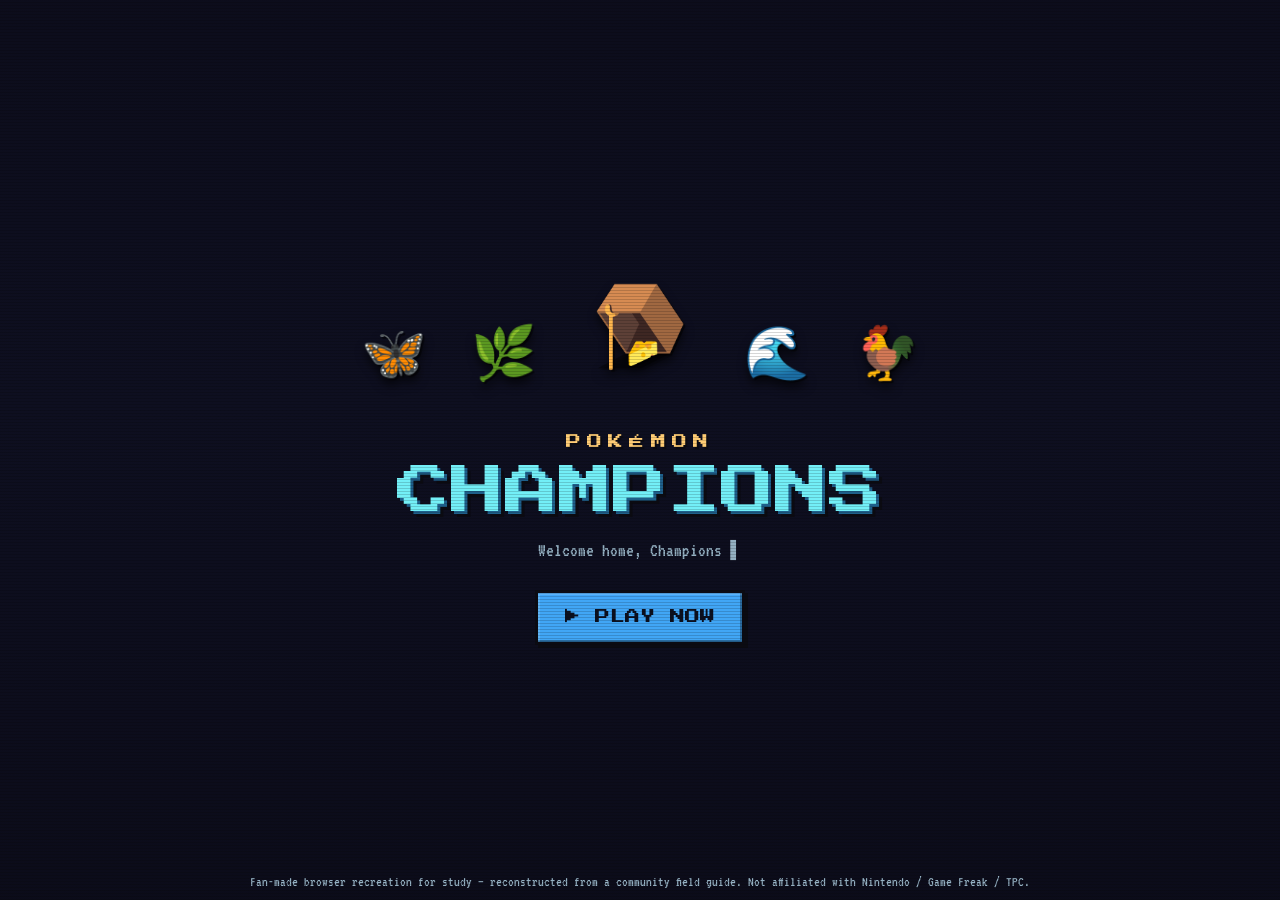
<file: index.html>
<!DOCTYPE html>
<html lang="en">
<head>
  <meta charset="UTF-8">
  <meta name="viewport" content="width=device-width, initial-scale=1.0, maximum-scale=1.0, user-scalable=no, viewport-fit=cover">
  <title>Pokémon Champions — Browser Recreation</title>
  <meta name="theme-color" content="#0f0f1b">
  <meta name="mobile-web-app-capable" content="yes">
  <meta name="apple-mobile-web-app-capable" content="yes">
  <meta name="apple-mobile-web-app-status-bar-style" content="black-translucent">
  <meta name="apple-mobile-web-app-title" content="Champions">
  <link rel="manifest" href="manifest.webmanifest">
  <link rel="apple-touch-icon" href="icon.svg">
  <link rel="preconnect" href="https://fonts.googleapis.com">
  <link rel="preconnect" href="https://fonts.gstatic.com" crossorigin>
  <link href="https://fonts.googleapis.com/css2?family=Press+Start+2P&family=VT323&display=swap" rel="stylesheet">
  <link rel="stylesheet" href="css/base.css">
  <link rel="stylesheet" href="css/screens.css">
  <link rel="stylesheet" href="css/battle.css">
  <link rel="icon" href="data:image/svg+xml,<svg xmlns='http://www.w3.org/2000/svg' viewBox='0 0 100 100'><text y='.9em' font-size='90'>⚔️</text></svg>">
</head>
<body>
  <div id="frame">
    <div id="app" data-scene="boot"></div>
    <div id="veil"></div>
    <div id="toasts"></div>
  </div>
  <script type="module" src="js/main.js"></script>
</body>
</html>
</file>
<file: css/base.css>
/* ============================================================
   PIXEL / RETRO-RPG THEME  (Sweetie-16-inspired palette)
   Chunky borders, hard shadows, scanlines, pixel type.
   ============================================================ */
:root {
  --bg0: #0f0f1b;        /* near-black indigo */
  --bg1: #1a1c2c;
  --panel: #1a1c2c;
  --panel2: #24283b;
  --panel3: #2f3450;
  --line: #574b67;       /* dusty violet frame */
  --edge: #0b0b12;       /* hard outline */
  --ink: #f4f4f4;
  --dim: #94b0c2;
  --neon: #73eff7;       /* cyan */
  --blue: #41a6f6;
  --magenta: #d275fa;
  --gold: #ffcd75;
  --danger: #ff6973;
  --ok: #38b764;
  --cream: #f4f0e0;      /* classic HUD plate */
  --cream-ink: #1a1c2c;
  --font-head: 'Press Start 2P', 'Courier New', monospace;
  --font-body: 'VT323', 'Courier New', monospace;
  --shadow: 4px 4px 0 var(--edge);
  font-size: clamp(13px, 1.2vmin + 6px, 19px);
}

* { box-sizing: border-box; margin: 0; padding: 0; }
html, body { height: 100%; }
/* Mobile: kill iOS double-tap-to-zoom + text auto-inflation + rubber-band. */
html { -webkit-text-size-adjust: 100%; text-size-adjust: 100%; }
html, body { touch-action: manipulation; overscroll-behavior: none; }
body {
  background: var(--bg0);
  color: var(--ink);
  font-family: var(--font-body);
  font-size: 1.15rem;
  line-height: 1.25;
  overflow: hidden;
  image-rendering: pixelated;
}

#frame {
  position: relative;
  width: min(100vw, 178vh);
  height: min(100vh, 56.25vw);
  min-height: 100dvh;
  margin: 0 auto;
  overflow: hidden;
  background:
    repeating-linear-gradient(0deg, transparent 0 46px, rgba(115,239,247,.03) 46px 48px),
    repeating-linear-gradient(90deg, transparent 0 46px, rgba(115,239,247,.03) 46px 48px),
    var(--bg0);
}
@media (max-aspect-ratio: 1/1) { #frame { width: 100vw; height: 100dvh; } }
/* Mobile landscape (short viewport): fill the whole screen edge-to-edge — drop
   the 16:9 letterbox so there are no black side bars. Desktop keeps 16:9.
   Also shrink the whole rem-based UI (font-size drives every rem: sprites,
   buttons, HUD, text) proportionally to the viewport height, so the full game
   stays visible on small screens instead of clipping. */
@media (orientation: landscape) and (max-height: 520px) {
  #frame { width: 100vw; height: 100dvh; min-height: 100dvh; }
  :root { font-size: clamp(8px, 2.9vh, 14px); }
}

/* CRT scanlines over everything */
#frame::after {
  content: ''; position: absolute; inset: 0; z-index: 99; pointer-events: none;
  background: repeating-linear-gradient(0deg, rgba(0,0,0,.16) 0 1px, transparent 1px 3px);
  mix-blend-mode: multiply;
}

#app { position: absolute; inset: 0; display: flex; flex-direction: column; }

/* pixel-step scene wipe */
#veil {
  position: absolute; inset: 0; z-index: 90; pointer-events: none;
  background: var(--bg0);
  opacity: 0; transition: opacity 0.22s steps(5, end);
}
#veil.on { opacity: 1; pointer-events: all; }

/* ---------- type ---------- */
h1, h2, h3, .caps {
  font-family: var(--font-head);
  text-transform: uppercase;
  line-height: 1.4;
}
h1 { font-size: 1.3rem; }
h2 { font-size: 0.95rem; }
h3 { font-size: 0.72rem; color: var(--dim); letter-spacing: 0.04em; }
small, .dim { color: var(--dim); }
.gold { color: var(--gold); }
.neon { color: var(--neon); }

/* ---------- panels: chunky window boxes with notched corners ---------- */
.panel {
  background: var(--panel);
  border: 3px solid var(--line);
  outline: 3px solid var(--edge);
  box-shadow: var(--shadow), inset 0 0 0 2px var(--edge);
  clip-path: polygon(0 6px, 6px 6px, 6px 0, calc(100% - 6px) 0, calc(100% - 6px) 6px,
    100% 6px, 100% calc(100% - 6px), calc(100% - 6px) calc(100% - 6px),
    calc(100% - 6px) 100%, 6px 100%, 6px calc(100% - 6px), 0 calc(100% - 6px));
}

/* ---------- buttons ---------- */
button { font: inherit; color: inherit; cursor: pointer; border: none; background: none; -webkit-tap-highlight-color: transparent; }
.btn {
  display: inline-flex; align-items: center; justify-content: center; gap: 0.5em;
  font-family: var(--font-head); font-size: 0.68rem; text-transform: uppercase;
  background: var(--panel3);
  color: var(--ink);
  border: 3px solid var(--edge);
  box-shadow: inset 2px 2px 0 rgba(255,255,255,.14), inset -2px -2px 0 rgba(0,0,0,.35), 3px 3px 0 var(--edge);
  padding: 0.75em 1.2em;
  transition: none;
}
.btn:hover:not(:disabled) { filter: brightness(1.18); }
.btn:active:not(:disabled) { transform: translate(3px, 3px); box-shadow: inset 2px 2px 0 rgba(0,0,0,.3); }
.btn:disabled { opacity: 0.4; cursor: not-allowed; }
.btn.primary { background: var(--blue); color: #0b1020; }
.btn.gold { background: var(--gold); color: #3d2c00; }
.btn.danger { background: var(--danger); color: #33060a; }
.btn.big { font-size: 0.9rem; padding: 1em 1.8em; }
.btn.small { font-size: 0.56rem; padding: 0.6em 0.9em; }
.btn.ghost { background: var(--panel2); }

/* ---------- chips & badges ---------- */
.chip {
  display: inline-flex; align-items: center; gap: 0.4em;
  background: var(--panel2); border: 2px solid var(--edge);
  box-shadow: 2px 2px 0 var(--edge);
  padding: 0.15em 0.7em; font-size: 1rem;
}
.chip.vp { color: var(--gold); }

.type-badge {
  display: inline-block; padding: 0.14em 0.5em;
  font-family: var(--font-head); font-size: 0.5rem; text-transform: uppercase;
  color: #fff; text-shadow: 1px 1px 0 rgba(0,0,0,.7);
  border: 2px solid var(--edge); box-shadow: 2px 2px 0 rgba(0,0,0,.45);
}

/* ---------- top bar ---------- */
.topbar {
  display: flex; align-items: center; gap: 0.8rem;
  padding: 0.65rem 1.1rem;
  background: var(--panel2);
  border-bottom: 3px solid var(--edge);
  box-shadow: 0 3px 0 var(--line);
  z-index: 5;
}
.topbar h2 { font-size: 0.8rem; }
.topbar .spacer { flex: 1; }
.backbtn { font-size: 0.56rem; }

/* ---------- mon token: square pixel sprite frame ---------- */
.token {
  position: relative; display: grid; place-items: center;
  background:
    linear-gradient(135deg, var(--tk-c1, #666) 0 50%, var(--tk-c2, #444) 50% 100%);
  border: 3px solid var(--edge);
  box-shadow: inset 0 0 0 2px rgba(255,255,255,.14), 3px 3px 0 var(--edge);
  user-select: none;
  image-rendering: pixelated;
}
.token .glyph { filter: drop-shadow(2px 2px 0 rgba(0,0,0,.55)); }
.token img.art {
  position: absolute; inset: 2%; width: 96%; height: 96%;
  object-fit: contain; pointer-events: none; user-select: none;
  image-rendering: pixelated;
}
.token.mega::after {
  content: ''; position: absolute; inset: -6px;
  border: 3px dashed var(--magenta);
  animation: megapulse 1.2s steps(2) infinite;
}
@keyframes megapulse { 50% { opacity: 0.35; } }

/* ---------- classic RPG dialogue box ---------- */
.dialogue {
  position: absolute; left: 50%; bottom: 4%; transform: translateX(-50%);
  width: min(94%, 46rem); z-index: 40;
  padding: 0.9rem 1.2rem; cursor: pointer;
  background: var(--cream); color: var(--cream-ink);
  border: 3px solid var(--edge);
  outline: none;
  box-shadow: inset 0 0 0 3px var(--cream), inset 0 0 0 6px var(--cream-ink), 5px 5px 0 var(--edge);
  clip-path: none;
}
.dialogue .who {
  font-family: var(--font-head); font-size: 0.6rem; color: #7a3045;
  margin-bottom: 0.45rem; text-transform: uppercase;
}
.dialogue .txt { font-size: 1.3rem; line-height: 1.25; }
.dialogue .cue { position: absolute; right: 1rem; bottom: 0.4rem; animation: bob 0.7s steps(2) infinite; color: var(--cream-ink); }
@keyframes bob { 50% { transform: translateY(4px); } }

/* ---------- toasts ---------- */
#toasts { position: absolute; top: 4.2rem; right: 1rem; z-index: 80; display: flex; flex-direction: column; gap: 0.5rem; pointer-events: none; }
.toast {
  background: var(--panel2); border: 3px solid var(--edge);
  box-shadow: 3px 3px 0 var(--edge), inset 0 0 0 2px var(--line);
  padding: 0.5rem 1rem; font-size: 1.1rem;
  animation: toast-in 0.2s steps(3), toast-out 0.25s steps(3) 2.7s forwards;
}
@keyframes toast-in { from { transform: translateX(30px); opacity: 0; } }
@keyframes toast-out { to { transform: translateX(30px); opacity: 0; } }

/* ---------- modal ---------- */
.modal-back {
  position: absolute; inset: 0; z-index: 60;
  background: rgba(11, 11, 18, 0.8);
  display: grid; place-items: center;
  animation: fade-in 0.15s steps(3);
}
.modal { max-width: min(94%, 42rem); max-height: 88%; overflow: auto; padding: 1.2rem; }
@keyframes fade-in { from { opacity: 0; } }

/* ---------- bars: segmented pixel gauges ---------- */
.gauge {
  height: 0.85rem; background: var(--edge);
  border: 2px solid var(--edge); box-shadow: inset 0 0 0 1px var(--line);
  overflow: hidden;
}
.gauge > i {
  display: block; height: 100%;
  background:
    repeating-linear-gradient(90deg, transparent 0 5px, rgba(0,0,0,.3) 5px 7px),
    linear-gradient(180deg, var(--neon) 0 50%, var(--blue) 50% 100%);
  transition: width 0.6s steps(12, end);
}

/* scrollbars */
::-webkit-scrollbar { width: 10px; height: 10px; }
::-webkit-scrollbar-thumb { background: var(--line); border: 2px solid var(--edge); }
::-webkit-scrollbar-track { background: var(--bg0); }

.scroll { overflow-y: auto; min-height: 0; }
.row { display: flex; align-items: center; gap: 0.6rem; }
.grow { flex: 1; }

/* blinking cursor helper */
.blink { animation: blinkstep 0.9s steps(2) infinite; }
@keyframes blinkstep { 50% { opacity: 0; } }

/* ---------- mobile: rotate-to-landscape / tap-to-start gate ---------- */
/* The game is landscape; on a portrait touch screen we overlay a friendly
   start prompt. It's TRANSLUCENT + blurred so the live animated title scene
   still shows through behind it (not a blank "error" screen). Cleared
   automatically (CSS media query) once the device is landscape / full-screen. */
#mobile-gate { display: none; cursor: pointer; }
@media (orientation: portrait) and (pointer: coarse) {
  #mobile-gate {
    display: flex; position: fixed; inset: 0; z-index: 10000;
    align-items: center; justify-content: center; text-align: center; padding: 2rem;
    background: linear-gradient(180deg, rgba(8,11,26,.42), rgba(8,11,26,.6));
    -webkit-backdrop-filter: blur(5px); backdrop-filter: blur(5px);
    animation: mg-fade .4s ease;
  }
}
@keyframes mg-fade { from { opacity: 0; } }
#mobile-gate, #mobile-gate * {
  font-family: system-ui, 'Segoe UI', Roboto, sans-serif; color: #eef2fb;
  -webkit-font-smoothing: antialiased; image-rendering: auto;
}
.mg-card {
  display: flex; flex-direction: column; align-items: center; gap: 1rem; max-width: 23rem;
  padding: 2rem 2.2rem; border-radius: 22px;
  background: rgba(12,16,32,.55); border: 1px solid rgba(255,255,255,.12);
  -webkit-backdrop-filter: blur(8px); backdrop-filter: blur(8px);
  box-shadow: 0 20px 50px rgba(0,0,0,.5);
}
.mg-rot { font-size: 4rem; line-height: 1; color: #7fc4ff; animation: mg-rot 2.4s ease-in-out infinite; filter: drop-shadow(0 3px 8px rgba(0,0,0,.5)); }
@keyframes mg-rot { 0%, 50% { transform: rotate(0deg); } 72%, 100% { transform: rotate(-90deg); } }
.mg-brand { font-weight: 700; font-size: .8rem; letter-spacing: .32em; color: var(--gold, #ffcd75); text-transform: uppercase; }
.mg-title { font-weight: 800; font-size: 1.55rem; letter-spacing: .01em; text-shadow: 0 2px 12px rgba(0,0,0,.5); }
.mg-sub { font-size: 1.02rem; font-weight: 500; line-height: 1.45; opacity: .88; }
.mg-btn {
  margin-top: .5rem; font-weight: 700; font-size: 1.05rem; cursor: pointer;
  padding: .9em 1.7em; border: none; border-radius: 14px;
  background: linear-gradient(180deg, #5cc0ff, #2f8fe6); color: #04121f;
  box-shadow: 0 12px 28px rgba(47,143,230,.45);
}
.mg-btn:active { transform: translateY(1px); }
</file>
<file: css/screens.css>
/* Menu screens — pixel RPG layouts. */

/* ---------- title ---------- */
.title-scene {
  flex: 1; display: flex; flex-direction: column; align-items: center; justify-content: center;
  gap: 1.6rem; position: relative; overflow: hidden;
  background: var(--bg, none) center 30% / cover no-repeat, #12142a;
  image-rendering: pixelated;
}
/* darken the scene so the logo + buttons stay legible over the art */
.title-scene::before {
  content: ''; position: absolute; inset: 0; pointer-events: none; z-index: 0;
  background: linear-gradient(180deg, rgba(10,10,22,.72), rgba(10,10,22,.5) 45%, rgba(10,10,22,.82));
}
.title-cast .token { background: none; border: none; box-shadow: none; filter: drop-shadow(0 6px 5px rgba(0,0,0,.6)); }
.title-cast .token .art { animation: idle-bob-hub 2.6s ease-in-out infinite; }
.title-scene .skyline {
  position: absolute; inset: auto 0 0 0; height: 34%; pointer-events: none;
  background:
    linear-gradient(0deg, #29366f 0 14%, transparent 14%),
    repeating-linear-gradient(90deg,
      #24283b 0 42px, #2f3450 42px 44px, #24283b 44px 90px, transparent 90px 130px),
    linear-gradient(0deg, #1a1c2c 0 55%, transparent 55%);
}
.title-scene .skyline::after {
  content: ''; position: absolute; inset: 0;
  background: repeating-linear-gradient(90deg, transparent 0 22px, rgba(255,205,117,.25) 22px 25px, transparent 25px 61px);
  mask-image: linear-gradient(0deg, transparent 0 15%, black 15% 52%, transparent 52%);
}
.title-logo { text-align: center; z-index: 1; }
.title-logo .poke { font-family: var(--font-head); font-size: 0.9rem; letter-spacing: 0.4em; color: var(--gold); text-shadow: 2px 2px 0 var(--edge); }
.title-logo .champ {
  font-family: var(--font-head);
  font-size: clamp(1.6rem, 4.6vw, 3.2rem);
  color: var(--neon);
  text-shadow: 3px 3px 0 #1e5f8a, 6px 6px 0 var(--edge);
  margin-top: 0.4rem;
}
.title-logo .tag { color: var(--dim); margin-top: 0.8rem; font-size: 1.15rem; }
.title-buttons { display: flex; flex-direction: column; gap: 0.8rem; align-items: center; z-index: 1; }
.title-scene .credit { position: absolute; bottom: 0.5rem; font-size: 0.85rem; color: var(--dim); z-index: 1; }
.title-cast { display: flex; align-items: flex-end; gap: 0.6rem; z-index: 1; }

/* ---------- FTUE ---------- */
.ftue { flex: 1; display: flex; flex-direction: column; align-items: center; justify-content: center; gap: 1.3rem; padding: 2rem; }
.ftue input[type=text] {
  font-family: var(--font-head); font-size: 0.85rem; text-align: center; color: var(--cream-ink);
  background: var(--cream); border: 3px solid var(--edge);
  box-shadow: 4px 4px 0 var(--edge);
  padding: 0.8em 1em; width: min(90%, 24rem); outline: none;
}
.bundles { display: flex; gap: 1.1rem; flex-wrap: wrap; justify-content: center; }
.bundle { width: 17rem; padding: 1rem; cursor: pointer; text-align: center; }
.bundle:hover { filter: brightness(1.15); }
.bundle.selected { border-color: var(--gold); box-shadow: 4px 4px 0 var(--edge), inset 0 0 0 3px var(--gold); }
.bundle .lead-token { margin: 0.5rem auto; display: flex; justify-content: center; }
.bundle .members { display: flex; justify-content: center; gap: 0.35rem; margin-top: 0.7rem; flex-wrap: wrap; }
.bundle .members .token { width: 2.4rem; height: 2.4rem; font-size: 1.2rem; }

/* ---------- HUB: hero lobby (featured mon centre-stage + bottom icon nav) ---------- */
.hub {
  flex: 1; display: flex; flex-direction: column; min-height: 0; position: relative;
  background: var(--bg, none) center 30% / cover no-repeat, #12142a;
  image-rendering: pixelated;
}
.hub-hero { position: relative; flex: 1; min-height: 0; overflow: hidden; }
.hub-hero::after {
  content: ''; position: absolute; inset: 0; pointer-events: none;
  background:
    radial-gradient(130% 100% at 50% 4%, transparent 50%, rgba(8,8,20,.6)),
    linear-gradient(180deg, rgba(8,8,20,.18), rgba(8,8,20,.5));
}
.hub-hero > * { position: relative; z-index: 1; }
.hub-hero .gym-sign {
  position: absolute; top: 1rem; left: 50%; transform: translateX(-50%); z-index: 4;
  font-family: var(--font-head); font-size: 0.72rem; color: var(--gold);
  text-shadow: 2px 2px 0 var(--edge); white-space: nowrap;
  background: var(--edge); padding: 0.5em 1.2em; border: 2px solid var(--line);
}
.rank-badge {
  position: absolute; top: 1rem; left: 1.2rem; z-index: 3; min-width: 13rem;
  background: rgba(18,14,36,.82); border: 3px solid var(--edge); box-shadow: 3px 3px 0 rgba(11,11,18,.5);
  padding: 0.5rem 0.7rem;
}
.rank-badge .tier { font-family: var(--font-head); font-size: 0.56rem; color: var(--neon); }
.rank-badge .gauge { margin: 0.35rem 0 0.25rem; }

/* featured cast standing on the plaza */
.hero-cast {
  position: absolute; inset: 0; display: flex; align-items: flex-end; justify-content: center;
  gap: 1rem; padding-bottom: 9%;
}
.hero-cast .cast-mon .token, .hero-cast .trainer-av { background: none; border: none; box-shadow: none; }
.hero-cast .cast-mon .art { filter: drop-shadow(0 9px 7px rgba(0,0,0,.6)); animation: idle-bob-hub 2.7s ease-in-out infinite; }
.hero-cast .cast-mon.side { align-self: flex-end; opacity: 0.92; }
.hero-cast .cast-mon.side:first-child .art { animation-duration: 3.2s; }
.hero-cast .cast-mon.lead { z-index: 2; }
.hero-cast .trainer-av { align-self: flex-end; font-size: 5.5rem; margin-bottom: 0.5rem; filter: drop-shadow(0 7px 5px rgba(0,0,0,.6)); }
@keyframes idle-bob-hub { 0%, 100% { transform: translateY(0); } 50% { transform: translateY(-5px); } }
/* lit stage platform the team stands on */
.hero-platform {
  position: absolute; left: 50%; bottom: 11%; transform: translateX(-50%); z-index: 0;
  width: 74%; height: 15%;
  background: radial-gradient(ellipse at center, rgba(130,160,255,.4) 0 38%, rgba(60,80,150,.18) 64%, transparent 80%);
  border-radius: 50%; filter: blur(1px);
}
/* interactive cast — tap to feature / poke */
.hero-cast .cast-mon { cursor: pointer; }
.hero-cast .cast-mon:hover .art { filter: drop-shadow(0 9px 7px rgba(0,0,0,.6)) brightness(1.14); }
.hero-cast .cast-mon.poke { animation: cast-poke 0.42s ease-out; }
@keyframes cast-poke { 30% { transform: translateY(-16px); } 65% { transform: translateY(0); } }
/* roster thumbnails select which teammate is featured */
.roster-slot { background: none; border: 2px solid transparent; padding: 2px; cursor: pointer; line-height: 0; }
.roster-slot:hover { border-color: var(--neon); }
.roster-slot.on { border-color: var(--gold); box-shadow: 0 0 0 2px rgba(255,205,117,.4); }

.hero-say {
  position: absolute; left: 1.2rem; bottom: 1rem; z-index: 3; max-width: 23rem;
  background: var(--cream); color: var(--cream-ink); border: 3px solid var(--edge);
  box-shadow: 3px 3px 0 rgba(11,11,18,.5); padding: 0.5rem 0.75rem; font-size: 1.05rem; line-height: 1.25;
}
.hero-say .who { font-family: var(--font-head); font-size: 0.5rem; color: #7a3045; display: block; margin-bottom: 0.3rem; }
.hero-team {
  position: absolute; right: 1.2rem; bottom: 1rem; z-index: 3;
  background: rgba(18,14,36,.82); border: 3px solid var(--edge); box-shadow: 3px 3px 0 rgba(11,11,18,.5);
  padding: 0.5rem 0.65rem;
}
.hero-team .slots { display: flex; gap: 0.3rem; flex-wrap: wrap; max-width: 12rem; }
.hero-team .slot-empty { border: 3px dashed var(--line); display: grid; place-items: center; color: var(--dim); }

/* bottom icon navigation bar */
.hub-nav {
  flex: 0 0 auto; display: flex; gap: 0.5rem; padding: 0.6rem 1rem;
  background: var(--panel2); border-top: 3px solid var(--edge); box-shadow: 0 -3px 0 var(--line);
}
.nav-btn {
  flex: 1; display: flex; flex-direction: column; align-items: center; gap: 0.25rem;
  padding: 0.55rem 0.4rem; color: var(--ink); cursor: pointer; position: relative;
  background: var(--panel3); border: 3px solid var(--edge); box-shadow: 3px 3px 0 var(--edge);
}
.nav-btn .ic { font-size: 1.9rem; filter: drop-shadow(2px 2px 0 rgba(0,0,0,.5)); }
.nav-btn .lbl { font-family: var(--font-head); font-size: 0.44rem; text-align: center; }
.nav-btn:hover, .nav-btn.sel { filter: brightness(1.2); border-color: var(--neon); }
.nav-btn.primary { border-color: var(--gold); box-shadow: 3px 3px 0 var(--edge), inset 0 0 0 2px rgba(255,205,117,.3); }
.nav-btn .badge {
  position: absolute; top: -7px; right: -7px; background: var(--danger); color: #fff;
  font-family: var(--font-head); font-size: 0.4rem; padding: 0.25em 0.45em; border: 2px solid var(--edge);
}
.cmd-hint { flex: 0 0 auto; padding: 0.35rem 1rem; background: var(--panel2); color: var(--dim); font-size: 0.98rem; border-top: 2px solid var(--line); }
.team-strip .slots { display: flex; gap: 0.45rem; margin-top: 0.55rem; flex-wrap: wrap; }
.team-strip .token, .slot-empty { width: 3rem; height: 3rem; font-size: 1.5rem; }
.slot-empty { border: 3px dashed var(--line); display: grid; place-items: center; color: var(--dim); }

/* ---------- generic screen scaffold ---------- */
.screen { flex: 1; display: flex; flex-direction: column; min-height: 0; }
.screen-body { flex: 1; min-height: 0; padding: 1rem 1.2rem; display: flex; gap: 1rem; }

/* ---------- ranch ---------- */
.lineup { display: grid; grid-template-columns: repeat(auto-fit, minmax(11.5rem, 1fr)); gap: 0.9rem; flex: 1; align-content: start; overflow-y: auto; }
.recruit-card { padding: 0.9rem; text-align: center; display: flex; flex-direction: column; gap: 0.45rem; align-items: center; }
.recruit-card .token { width: 8rem; height: 8rem; font-size: 4rem; }
.recruit-card .nm { font-family: var(--font-head); font-size: 0.66rem; }
.recruit-card .price { color: var(--gold); font-size: 1.2rem; }
.recruit-card .row { justify-content: center; flex-wrap: wrap; gap: 0.4rem; }
.ranch-side { width: 19rem; display: flex; flex-direction: column; gap: 0.9rem; overflow-y: auto; }
.ranch-side .panel { padding: 0.9rem; }
.ranch-side h3 { margin-bottom: 0.3rem; }

/* ---------- box / team ---------- */
.box-grid { display: grid; grid-template-columns: repeat(auto-fill, minmax(7.6rem, 1fr)); gap: 0.55rem; align-content: start; flex: 1; overflow-y: auto; padding: 0.6rem; }
.box-mon { position: relative; display: flex; flex-direction: column; align-items: center; gap: 0.2rem; padding: 0.4rem 0.2rem; cursor: pointer; border: 3px solid transparent; }
.box-mon:hover, .box-mon.selected { background: var(--panel3); border-color: var(--edge); box-shadow: inset 0 0 0 2px var(--line); }
.box-mon .token { width: 6.5rem; height: 6.5rem; font-size: 3.2rem; }
.box-mon .nm { font-size: 0.9rem; text-align: center; line-height: 1; }
.box-mon .in-team { position: absolute; top: 1px; right: 3px; color: var(--gold); font-size: 0.85rem; }
.box-mon .trial-tag { position: absolute; top: 1px; left: 3px; font-family: var(--font-head); font-size: 0.45rem; background: var(--magenta); color: #2b0b3d; padding: 0.2em 0.35em; border: 2px solid var(--edge); z-index: 1; }
.box-mon .item-dot { position: absolute; bottom: 1.5rem; right: 6%; font-size: 0.8rem; }
.inspector { width: 21rem; padding: 0.9rem; display: flex; flex-direction: column; gap: 0.6rem; overflow-y: auto; }
.inspector .head { display: flex; gap: 0.8rem; align-items: center; }
.inspector .head .token { width: 6.5rem; height: 6.5rem; font-size: 3.2rem; }
.statbars { display: grid; gap: 0.28rem; }
.statbar { display: grid; grid-template-columns: 3.6rem 2.2rem 1fr auto; align-items: center; gap: 0.5rem; font-size: 1rem; }
.statbar .bar { height: 0.6rem; background: var(--edge); box-shadow: inset 0 0 0 1px var(--line); }
.statbar .bar > i { display: block; height: 100%; background: repeating-linear-gradient(90deg, var(--ok) 0 5px, #2b8a4d 5px 7px); }
.statbar .sp-tag { color: var(--gold); font-size: 0.85rem; }
.moves-list { display: grid; gap: 0.3rem; }
.move-row { display: flex; align-items: center; gap: 0.5rem; background: var(--panel2); border: 2px solid var(--edge); padding: 0.35rem 0.55rem; font-size: 1rem; }

/* ---------- training ---------- */
.training-grid { flex: 1; display: grid; grid-template-columns: 1fr 1.35fr; gap: 1rem; min-height: 0; }
.train-col { padding: 0.9rem; overflow-y: auto; display: flex; flex-direction: column; gap: 0.75rem; }
.sp-editor { display: grid; gap: 0.4rem; }
.sp-row { display: grid; grid-template-columns: 3.6rem 1fr auto; gap: 0.6rem; align-items: center; }
.sp-row .ctrl { display: flex; align-items: center; gap: 0.3rem; }
.sp-row .ctrl button {
  width: 1.8rem; height: 1.8rem; background: var(--panel3);
  border: 2px solid var(--edge); box-shadow: 2px 2px 0 var(--edge);
  font-family: var(--font-head); font-size: 0.7rem;
}
.sp-row .ctrl button:hover { filter: brightness(1.2); }
.sp-row .ctrl button:active { transform: translate(2px, 2px); box-shadow: none; }
.sp-row .val { min-width: 2.2rem; text-align: center; font-size: 1.2rem; }
.nature-grid { display: grid; grid-template-columns: repeat(5, 1fr); gap: 0.3rem; }
.nature-cell { font-size: 0.95rem; padding: 0.3em 0.2em; border: 2px solid var(--edge); background: var(--panel2); }
.nature-cell:hover { filter: brightness(1.2); }
.nature-cell.sel { background: var(--gold); color: #3d2c00; }
.movepool { display: grid; gap: 0.35rem; }
.pool-row { display: flex; gap: 0.5rem; align-items: center; font-size: 1rem; background: var(--panel2); border: 2px solid var(--edge); padding: 0.35rem 0.55rem; }
.pool-row.sel { box-shadow: inset 0 0 0 2px var(--neon); }
.pool-row select { font-family: var(--font-body); font-size: 1.05rem; }
.train-bill { position: sticky; bottom: 0; background: var(--panel); border-top: 3px solid var(--edge); padding-top: 0.7rem; display: flex; align-items: center; gap: 0.8rem; flex-wrap: wrap; }

/* ---------- shop ---------- */
.shop-cats { display: flex; gap: 0.5rem; padding: 0.8rem 1.2rem 0; }
.shop-cats .btn.sel { background: var(--gold); color: #3d2c00; }
.shop-grid { display: grid; grid-template-columns: repeat(auto-fill, minmax(13rem, 1fr)); gap: 0.8rem; align-content: start; flex: 1; overflow-y: auto; }
.shop-item { padding: 0.8rem; display: flex; flex-direction: column; gap: 0.4rem; }
.shop-item .nm { font-family: var(--font-head); font-size: 0.62rem; }
.shop-item .desc { font-size: 1rem; color: var(--dim); flex: 1; line-height: 1.2; }
.shop-item .owned { font-size: 0.95rem; color: var(--ok); }

/* ---------- missions ---------- */
.mission-list { display: grid; gap: 0.6rem; align-content: start; }
.mission { display: flex; align-items: center; gap: 0.9rem; padding: 0.6rem 0.9rem; }
.mission .m-icon {
  flex: 0 0 auto; width: 2.9rem; height: 2.9rem; display: grid; place-items: center;
  font-size: 1.6rem; background: var(--panel3); border: 2px solid var(--edge);
  filter: drop-shadow(1px 1px 0 rgba(0,0,0,.4));
}
.mission .info { flex: 1; min-width: 0; }
.mission .info b { font-size: 1.15rem; }
.mission .prog {
  position: relative; height: 1rem; margin-top: 0.35rem;
  background: var(--edge); box-shadow: inset 0 0 0 1px var(--line); overflow: hidden;
}
.mission .prog > i {
  display: block; height: 100%;
  background: repeating-linear-gradient(90deg, #38b764 0 6px, #2b8a4d 6px 8px);
  transition: width 0.4s steps(12, end);
}
.mission .prog-txt {
  position: absolute; inset: 0; display: grid; place-items: center;
  font-size: 0.82rem; color: #fff; text-shadow: 1px 1px 0 var(--edge); letter-spacing: 0.03em;
}
.mission .reward { color: var(--gold); font-size: 1.15rem; white-space: nowrap; font-family: var(--font-head); font-size: 0.6rem; }
.mission.done { box-shadow: var(--shadow), inset 0 0 0 3px var(--ok); }
/* flex-shrink:0 so the track keeps its height inside the scrolling column
   (otherwise it collapses to a thin strip and the reward tiers vanish) */
.season-track { display: flex; gap: 0.5rem; overflow-x: auto; padding: 0.8rem; flex-shrink: 0; }
.season-node { flex-shrink: 0; min-width: 6.6rem; text-align: center; padding: 0.55rem 0.4rem; border: 2px solid var(--edge); background: var(--panel2); font-size: 0.95rem; }
.season-node .lv { font-family: var(--font-head); font-size: 0.55rem; color: var(--dim); }
.season-node.unlocked { box-shadow: inset 0 0 0 2px var(--neon); }
.season-node.claimed { opacity: 0.45; }

/* ---------- battle select / matchmaking / team preview ---------- */
.mode-cards { display: flex; gap: 1rem; justify-content: center; flex-wrap: wrap; align-content: center; flex: 1; }
.mode-card { width: 16rem; padding: 1.2rem; text-align: center; cursor: pointer; }
.mode-card:hover:not(.off) { filter: brightness(1.15); }
.mode-card.off { opacity: 0.45; cursor: not-allowed; }
.mode-card .ic { font-size: 2.6rem; filter: drop-shadow(3px 3px 0 rgba(0,0,0,.5)); }
.mode-card h2 { font-size: 0.72rem; }
.mode-card p { font-size: 1.05rem; }
.vs-screen { flex: 1; display: flex; align-items: center; justify-content: center; gap: 3rem; position: relative; }
.vs-screen .vs {
  font-family: var(--font-head); font-size: 3rem; color: var(--magenta);
  text-shadow: 4px 4px 0 var(--edge);
  animation: vs-pop 0.45s steps(4);
}
@keyframes vs-pop { from { transform: scale(0.2); opacity: 0; } }
.vs-trainer { text-align: center; animation: fade-in 0.35s steps(3); }
.vs-trainer .face { font-size: 3.4rem; filter: drop-shadow(3px 3px 0 rgba(0,0,0,.5)); }
.vs-trainer h2 { font-size: 0.85rem; margin-top: 0.4rem; }
.preview-cols { flex: 1; display: grid; grid-template-columns: 1fr 1fr; grid-template-rows: minmax(0, 1fr); gap: 1rem; min-height: 0; }
/* each column is a flex-column: fixed heading + scrolling list, so the lists
   scroll INSIDE the grid instead of overflowing over the "Battle!" button */
.preview-cols > div { display: flex; flex-direction: column; min-height: 0; }
.preview-team { padding: 0.8rem; overflow-y: auto; flex: 1; min-height: 0; }
.preview-mon { display: flex; align-items: center; gap: 0.6rem; padding: 0.4rem 0.5rem; border: 3px solid transparent; }
.preview-mon .token { width: 3rem; height: 3rem; font-size: 1.5rem; }
.preview-mon.pickable { cursor: pointer; }
.preview-mon.pickable:hover { background: var(--panel3); border-color: var(--edge); }
.preview-mon.picked { background: var(--panel3); border-color: var(--edge); box-shadow: inset 0 0 0 2px var(--neon); }
.preview-mon .ord {
  width: 1.5rem; height: 1.5rem; background: var(--neon); color: #04121a;
  display: grid; place-items: center; font-family: var(--font-head); font-size: 0.6rem;
  border: 2px solid var(--edge);
}
.preview-mon .itm { font-size: 0.9rem; color: var(--dim); }
.preview-mon b { font-size: 1.1rem; }

/* ---------- results ---------- */
.results { flex: 1; display: flex; flex-direction: column; align-items: center; justify-content: center; gap: 1rem; padding: 1.2rem; }
.results .verdict {
  font-family: var(--font-head);
  font-size: clamp(1.8rem, 5vw, 3.2rem);
  animation: vs-pop 0.5s steps(5);
}
.results .verdict.won { color: var(--gold); text-shadow: 4px 4px 0 #7a5c1b, 8px 8px 0 var(--edge); }
.results .verdict.lost { color: var(--dim); text-shadow: 4px 4px 0 var(--edge); }
.results-panel { width: min(94%, 30rem); padding: 1rem 1.2rem; display: grid; gap: 0.5rem; }
.vp-line { display: flex; justify-content: space-between; font-size: 1.15rem; }
.vp-line .amount { color: var(--gold); }
.rankup-banner { color: var(--gold); font-family: var(--font-head); font-size: 0.7rem; text-align: center; animation: vs-pop 0.45s steps(4); }

@media (max-width: 760px) {
  .hub-body { grid-template-columns: 1fr; overflow-y: auto; }
  .training-grid { grid-template-columns: 1fr; overflow-y: auto; }
  .preview-cols { grid-template-columns: 1fr; overflow-y: auto; }
  .screen-body { flex-direction: column; overflow-y: auto; }
  .ranch-side, .inspector { width: 100%; }
  .hub-scene { height: 7rem; }
}
</file>
<file: css/battle.css>
/* Battle scene — pixel stadium. Cream HUD plates (classic handheld style),
   segmented HP bars, chunky move buttons. GDD conventions kept: opponent HP
   is % only, own HP absolute + %, pre-commit effectiveness labels. */

.battle { flex: 1; display: flex; flex-direction: column; min-height: 0; position: relative; }

.battle-stage {
  position: relative; flex: 1; min-height: 0; overflow: hidden;
  background: #0a0a14;
  /* depth vignette */
  box-shadow: inset 0 0 130px rgba(0,0,0,.55), inset 0 -40px 60px rgba(0,0,0,.4);
  /* camera: FX shake (--shk-*) + impact zoom (--cam) composited here so they
     never fight over the transform property; NO transition keeps shake crisp. */
  transform: translate(var(--shk-x, 0px), var(--shk-y, 0px)) scale(var(--cam, 1));
  transform-origin: 50% 60%;
  will-change: transform;
}

/* ===== Stadium arena — dusk sky, tiered crowd, 3D-receding battle pitch ===== */
/* Scenic battle background — a real pixel-art scene image (Showdown CDN),
   set via --bg in JS. image-rendering keeps the pixels crisp when upscaled.
   Falls back to a grass gradient if the image is unavailable (offline). */
.arena {
  position: absolute; inset: -3%; z-index: 0; overflow: hidden; pointer-events: none;
  background-color: #4a7a3a;
  background-image: var(--bg, none);
  background-size: cover; background-position: center 38%; background-repeat: no-repeat;
  image-rendering: pixelated;
  /* very subtle ambient parallax drift (background only) */
  animation: arena-drift 30s ease-in-out infinite alternate;
}
@keyframes arena-drift {
  0%   { transform: scale(1.05) translateX(-0.8%); }
  100% { transform: scale(1.05) translateX(1%); }
}

/* Cinematic 3D camera sweep when the battle opens — the whole scene swings in
   from an angle on a curved path and settles flat (no HUD interaction yet). */
.battle-stage.intro-cam { animation: cam-intro 1.5s cubic-bezier(.2,.7,.3,1) both; }
@keyframes cam-intro {
  0%   { transform: perspective(1100px) rotateY(-18deg) rotateX(8deg) scale(1.3)  translateX(-5%); }
  55%  { transform: perspective(1100px) rotateY(6deg)   rotateX(-2deg) scale(1.1) translateX(2%); }
  100% { transform: perspective(1100px) rotateY(0)      rotateX(0)     scale(1)   translateX(0); }
}
/* soft grounding shade so sprites read as standing on the scene */
.arena::after {
  content: ''; position: absolute; inset: 0;
  background: radial-gradient(120% 70% at 50% 84%, transparent 55%, rgba(0,0,0,.22));
}

/* per-type impact flash — a screen-blended color wash over the arena (below the
   HUD plates so they stay readable). Tint comes from --flash-col set in JS. */
.battle-stage::after {
  content: ''; position: absolute; inset: 0; z-index: 9; pointer-events: none;
  background: var(--flash-col, #fff); opacity: 0; mix-blend-mode: screen;
}
.battle-stage.flash-type::after { animation: type-flash 0.3s ease-out; }
@keyframes type-flash { 0% { opacity: 0; } 22% { opacity: 0.36; } 100% { opacity: 0; } }

/* weather tints */
.battle-stage.w-rain  { filter: hue-rotate(12deg) brightness(0.85); }
.battle-stage.w-sun   { filter: sepia(0.4) saturate(1.3); }
.battle-stage.w-sand  { filter: sepia(0.6) hue-rotate(-18deg); }
.battle-stage.w-snow  { filter: saturate(0.6) brightness(1.15); }
.battle-stage.trickroom { filter: hue-rotate(45deg); }

#fx-canvas { position: absolute; inset: 0; width: 100%; height: 100%; pointer-events: none; z-index: 8; image-rendering: pixelated; }

/* combatants */
.combatant { position: absolute; display: flex; flex-direction: column; align-items: center; z-index: 4; }
.combatant .token { width: 18rem; height: 18rem; font-size: 9rem; background: none; border: none; box-shadow: none; }
/* grounded, softly-shadowed sprite that idle-bobs. Bob lives on the sprite (not
   .token) so it composes with the token's one-shot lunge/cast transforms. */
.combatant .token .art, .combatant .token .glyph {
  filter: drop-shadow(0 7px 5px rgba(0,0,0,.55));
  animation: idle-bob 2.6s ease-in-out infinite;
}
.combatant.foe .token .art, .combatant.foe .token .glyph { animation-duration: 2.95s; }
@keyframes idle-bob { 0%, 100% { transform: translateY(0); } 50% { transform: translateY(-4px); } }
/* soft contact shadow so the sprite sits on the scene's ground */
.combatant .platform {
  width: 13rem; height: 2.8rem; margin-top: -1.3rem;
  background: radial-gradient(ellipse at center, rgba(0,0,0,.42) 0 45%, transparent 72%);
  border-radius: 50%;
  filter: blur(1px);
}
.combatant.foe { top: 14%; right: 11%; }
.combatant.ally { bottom: 19%; left: 5%; }
.combatant.foe .platform { width: 11rem; height: 2.4rem; }
.combatant.foe .token { width: 14rem; height: 14rem; font-size: 7rem; }

.combatant.attack-ally .token { animation: lunge-r 0.32s steps(4); }
.combatant.attack-foe .token { animation: lunge-l 0.32s steps(4); }
@keyframes lunge-r { 30% { transform: translate(2.6rem, -1.5rem); } }
@keyframes lunge-l { 30% { transform: translate(-2.6rem, 1.5rem); } }
/* special-move cast: no lunge, a quick charge-up pulse instead */
.combatant.cast .token { animation: cast-pulse 0.42s ease-out; }
@keyframes cast-pulse { 45% { transform: scale(1.1); filter: brightness(1.55); } }
/* distinct attacker motions per move type */
.combatant.act-stomp .token { animation: act-stomp 0.5s ease-in; }        /* ground/rock: rise then slam */
@keyframes act-stomp { 30% { transform: translateY(-1.4rem) scale(1.05); } 55% { transform: translateY(0.5rem) scale(1.03); } 100% { transform: translateY(0); } }
.combatant.act-throw .token { animation: act-throw 0.4s ease-out; }        /* orb/hurl: wind up + forward snap */
@keyframes act-throw { 25% { transform: translateY(-0.4rem) scale(0.92); } 48% { transform: scale(1.12); filter: brightness(1.3); } 100% { transform: scale(1); } }
.combatant.act-charge .token { animation: act-charge 0.5s ease-out; }      /* beam/bolt: charge glow + shudder */
@keyframes act-charge { 20% { transform: scale(1.08) translateX(-0.3rem); filter: brightness(1.7); } 40% { transform: scale(1.1) translateX(0.2rem); filter: brightness(1.9); } 70% { transform: scale(1.04); } 100% { transform: scale(1); } }
.combatant.hurt .token { animation: hurt-blink 0.36s steps(2) 2; }
@keyframes hurt-blink { 50% { filter: brightness(3); opacity: 0.4; } }
.combatant.fainted { animation: faint-drop 0.6s ease-in forwards; }
@keyframes faint-drop { to { transform: translateY(3.6rem) scale(0.9); opacity: 0; filter: grayscale(1) brightness(0.5); } }
.combatant.enter .token { animation: enter-pop 0.35s steps(5); }
@keyframes enter-pop { from { transform: scale(0.15); opacity: 0; } }

/* stage flashes */
.flash-hit { animation: st-hit 0.24s steps(2); }
@keyframes st-hit { 50% { filter: brightness(1.7) contrast(1.2); } }
.flash-heal { animation: st-heal 0.35s steps(3); }
@keyframes st-heal { 50% { filter: brightness(1.25) hue-rotate(60deg); } }
.flash-mega { animation: st-mega 0.7s steps(6); }
@keyframes st-mega { 40% { filter: brightness(1.8) saturate(1.8) hue-rotate(-40deg); } }

/* damage numbers */
.dmg-float {
  position: absolute; z-index: 12; pointer-events: none;
  font-family: var(--font-head); font-size: 1.15rem;
  color: #fff; text-shadow: 2px 2px 0 var(--edge);
  animation: dmg-rise 0.85s steps(10) forwards;
}
.dmg-float.heal { color: var(--ok); }
.dmg-float.crit { color: var(--gold); font-size: 1.5rem; }
@keyframes dmg-rise { 0% { transform: translateY(6px); opacity: 0; } 15% { opacity: 1; } 100% { transform: translateY(-3.4rem); opacity: 0; } }

/* HP plates — classic cream battle windows */
.plate {
  position: absolute; z-index: 10; min-width: 14rem; max-width: 26%; padding: 0.45rem 0.7rem;
  background: var(--cream); color: var(--cream-ink);
  border: 3px solid var(--edge);
  box-shadow: inset 0 0 0 2px #c8c2a8, 5px 5px 0 rgba(11,11,18,.55);
}
.plate.foe { top: 6%; left: 3%; }
.plate.ally { bottom: 3.5%; right: 3%; }
.plate .nm-row { display: flex; align-items: center; gap: 0.45rem; flex-wrap: wrap; }
.plate .nm-row b { font-family: var(--font-head); font-size: 0.62rem; }
.plate .lv { color: #6b6550; font-size: 0.95rem; }
.plate .hp-shell {
  height: 0.8rem; background: #55503c;
  border: 2px solid var(--cream-ink); margin-top: 0.4rem;
}
.plate .hp-fill {
  display: block; height: 100%;
  background: repeating-linear-gradient(90deg, #38b764 0 5px, #2b8a4d 5px 7px);
  transition: width 0.5s steps(10, end);
}
.plate .hp-fill.mid { background: repeating-linear-gradient(90deg, #ffcd75 0 5px, #d3a24f 5px 7px); }
.plate .hp-fill.low { background: repeating-linear-gradient(90deg, #ff6973 0 5px, #c94b57 5px 7px); }
.plate .hp-nums { display: flex; justify-content: space-between; font-size: 1rem; margin-top: 0.25rem; color: #6b6550; }
.plate .hp-nums .pct { color: var(--cream-ink); font-family: var(--font-head); font-size: 0.62rem; }
.status-tag {
  font-family: var(--font-head); font-size: 0.42rem; padding: 0.25em 0.5em; color: #fff;
  text-transform: uppercase; border: 2px solid var(--cream-ink);
}
.status-tag.brn { background: #e06a35; }
.status-tag.par { background: #c9a418; } .status-tag.psn, .status-tag.tox { background: #a33ea1; }
.status-tag.slp { background: #6d7f9e; } .status-tag.frz { background: #47b3d6; }
.stage-chips { display: flex; gap: 0.25rem; flex-wrap: wrap; margin-top: 0.3rem; }
.stage-chip { font-size: 0.85rem; padding: 0 0.35em; background: #e6e0c8; border: 2px solid #b5af95; color: #55503c; }
.stage-chip.up { color: #1e7a44; border-color: #1e7a44; }
.stage-chip.dn { color: #b13e53; border-color: #b13e53; }

/* field info (Battle Details HUD) */
.field-info { position: absolute; top: 4%; left: 50%; transform: translateX(-50%); z-index: 10; display: flex; gap: 0.4rem; flex-wrap: wrap; justify-content: center; max-width: 52%; }
.field-chip {
  font-size: 0.95rem; background: var(--edge); border: 2px solid var(--neon); color: var(--neon);
  padding: 0.05em 0.6em;
}

/* Rotie */
.rotie {
  position: absolute; left: 3%; top: 26%; z-index: 20; max-width: 17rem;
  background: var(--edge);
  border: 3px solid var(--magenta); box-shadow: 4px 4px 0 rgba(11,11,18,.6);
  padding: 0.55rem 0.75rem; font-size: 1.05rem;
  animation: rotie-in 0.25s steps(3);
}
.rotie .who { color: var(--magenta); font-family: var(--font-head); font-size: 0.5rem; margin-bottom: 0.3rem; }
@keyframes rotie-in { from { transform: translateX(-18px); opacity: 0; } }

/* ===== On-scene battle input — no separate panel. The message reads along the
   bottom-left; the move cluster floats beside the player's Pokémon. ===== */
.log-line {
  position: absolute; z-index: 16; left: 2.5%; bottom: 3.5%; width: 26%;
  min-height: 1.6em; font-size: 1.1rem; line-height: 1.3;
  background: rgba(244,240,224,0.95); color: var(--cream-ink);
  border: 3px solid var(--edge); box-shadow: inset 0 0 0 2px #c8c2a8, 3px 3px 0 rgba(11,11,18,.55);
  padding: 0.35em 0.7em;
}
.dock-row {
  position: absolute; z-index: 16; left: 31%; bottom: 3.5%; width: 37%;
  display: flex; flex-direction: column; gap: 0.4rem; pointer-events: auto;
}
.move-grid { display: grid; grid-template-columns: 1fr 1fr; gap: 0.45rem; }
.move-btn {
  position: relative; text-align: left; padding: 0.4rem 0.6rem;
  background: rgba(26,22,42,0.88); color: var(--ink);
  border: 2px solid var(--edge);
  border-left: 7px solid var(--mv-color, var(--line));
  box-shadow: 2px 2px 0 rgba(11,11,18,.6);
}
.move-btn:hover:not(:disabled) { filter: brightness(1.2); }
.move-btn:active:not(:disabled) { transform: translate(2px, 2px); box-shadow: none; }
.move-btn:disabled { opacity: 0.42; cursor: not-allowed; }
.move-btn .mv-top { display: flex; justify-content: space-between; align-items: center; gap: 0.4rem; }
.move-btn .mv-nm { font-family: var(--font-head); font-size: 0.58rem; }
.move-btn .mv-meta { display: flex; gap: 0.6rem; font-size: 0.92rem; color: var(--dim); margin-top: 0.15rem; }
.move-btn .mv-eff { position: absolute; right: 0.5rem; bottom: 0.28rem; font-family: var(--font-head); font-size: 0.42rem; }
.eff-4x { color: var(--gold); }
.eff-2x { color: var(--ok); }
.eff-half { color: #e6a23c; }
.eff-quarter { color: var(--danger); }
.eff-none { color: var(--danger); text-decoration: line-through; }
.eff-1x { color: var(--dim); }

/* top-right control row: leave-battle + background switcher */
.topctl { position: absolute; z-index: 17; top: 3%; right: 3%; display: flex; gap: 0.4rem; }
.top-btn {
  background: rgba(26,22,42,0.85); color: var(--ink);
  border: 2px solid var(--edge); box-shadow: 2px 2px 0 rgba(11,11,18,.6);
  font-size: 1.05rem; line-height: 1; padding: 0.35rem 0.55rem; cursor: pointer;
}
.top-btn:hover { filter: brightness(1.2); }
.top-btn:active { transform: translate(2px, 2px); box-shadow: none; }
.top-btn.quit { border-color: var(--danger); color: var(--danger); font-family: var(--font-head); font-size: 0.5rem; }
.top-btn.auto { border-color: var(--neon); color: var(--neon); font-family: var(--font-head); font-size: 0.5rem; }
.top-btn.auto.on { background: var(--neon); color: #06232b; animation: megapulse 1s steps(2) infinite; }

/* player trainer during send-out intro */
.battle-trainer {
  position: absolute; left: 4%; bottom: 8%; z-index: 6; height: 11rem; width: auto;
  image-rendering: pixelated; filter: drop-shadow(0 7px 5px rgba(0,0,0,.6));
  animation: trainer-in 0.42s ease-out;
}
.battle-trainer.leave { animation: trainer-out 0.42s ease-in forwards; }
@keyframes trainer-in { from { transform: translateX(-170%); opacity: 0; } }
@keyframes trainer-out { to { transform: translateX(-170%); opacity: 0; } }

/* action row (timer / mega / switch / forfeit) sits under the move grid */
.side-actions { display: flex; flex-direction: row; flex-wrap: wrap; align-items: center; gap: 0.4rem; }
.side-actions .row { display: flex; align-items: center; gap: 0.4rem; margin-right: auto; }
.side-actions .row small { font-size: 0.92rem; }
.side-actions .btn.small { padding: 0.3rem 0.5rem; font-size: 0.92rem; }
.mega-toggle {
  border: 3px solid var(--magenta); padding: 0.5rem;
  background: var(--panel3); color: var(--ink);
  font-family: var(--font-head); font-size: 0.58rem;
  display: flex; align-items: center; justify-content: center; gap: 0.4rem;
  box-shadow: 3px 3px 0 var(--edge);
}
.mega-toggle.armed { background: var(--magenta); color: #2b0b3d; animation: megapulse 1s steps(2) infinite; }
.timer-ring { font-family: var(--font-head); font-size: 0.8rem; color: var(--neon); }
.timer-ring.low { color: var(--danger); animation: blinkstep 0.5s steps(2) infinite; }

/* switch rows */
.party-row {
  display: flex; align-items: center; gap: 0.7rem; width: 100%;
  padding: 0.45rem 0.65rem; border: 3px solid var(--edge);
  background: var(--panel3); color: var(--ink); margin-bottom: 0.4rem; text-align: left;
  box-shadow: 3px 3px 0 var(--edge);
}
.party-row:hover:not(:disabled) { filter: brightness(1.18); }
.party-row:active:not(:disabled) { transform: translate(2px, 2px); box-shadow: none; }
.party-row:disabled { opacity: 0.4; cursor: not-allowed; }
.party-row .token { width: 2.8rem; height: 2.8rem; font-size: 1.4rem; }
.party-row b { font-size: 1.1rem; }
.party-row .hpmini { flex: 1; height: 0.55rem; background: var(--edge); box-shadow: inset 0 0 0 1px var(--line); }
.party-row .hpmini > i { display: block; height: 100%; background: repeating-linear-gradient(90deg, #38b764 0 5px, #2b8a4d 5px 7px); }

@media (max-width: 760px) {
  .combatant.ally { bottom: 9%; left: 4%; }
  .combatant .token { width: 6.4rem; height: 6.4rem; font-size: 3.4rem; }
  .combatant.foe .token { width: 5.6rem; height: 5.6rem; }
  .plate { min-width: 12rem; }
  .side-actions { width: 9rem; }
  .rotie { max-width: 12rem; font-size: 0.9rem; }
}
</file>
